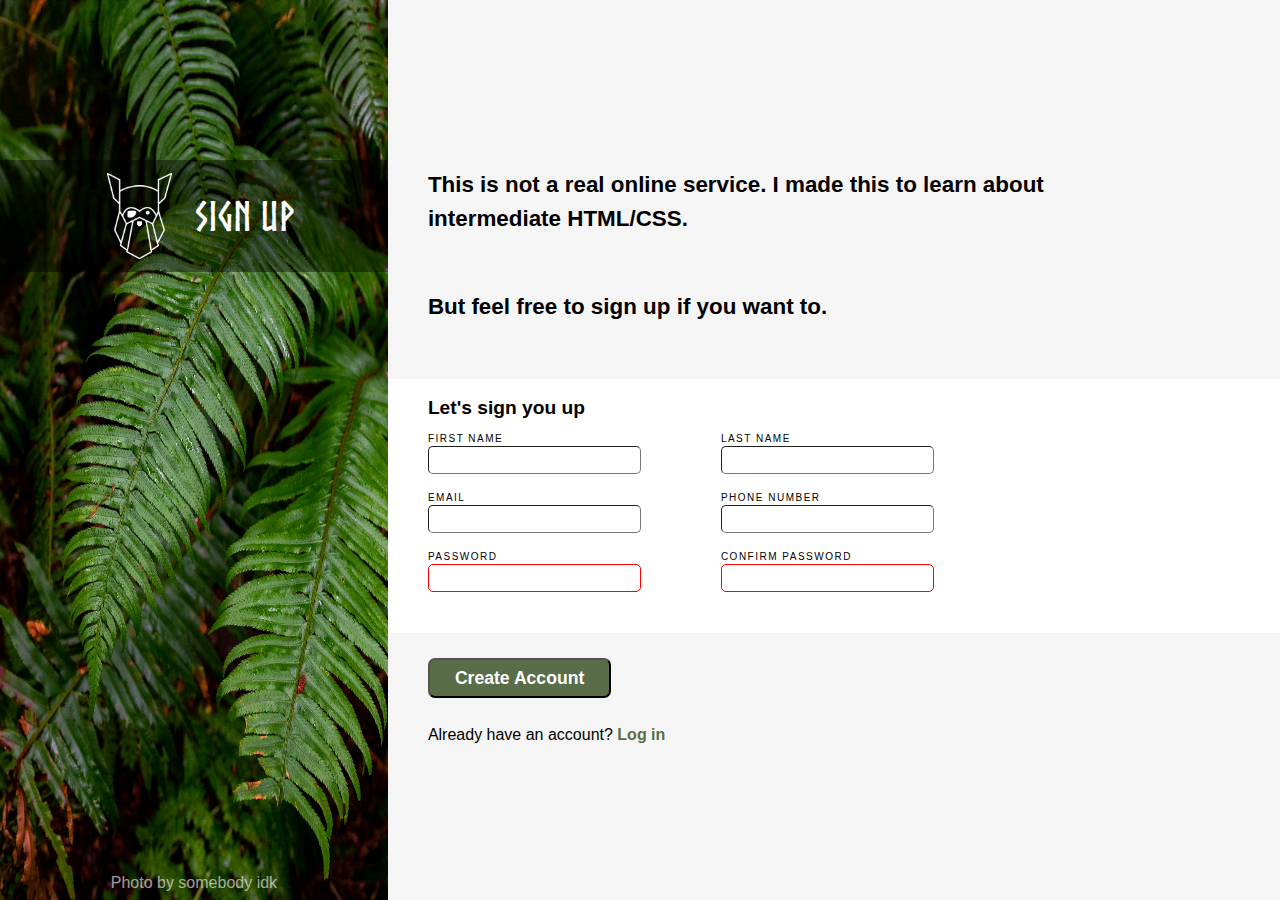
<file: index.html>
<!DOCTYPE html>
<html lang="en">
<head>
    <meta charset="UTF-8">
    <meta name="viewport" content="width=device-width, initial-scale=1.0">
    <title>Document</title>
    <link rel="stylesheet" href="styles.css">
<body>
    <div class="left-box">
        <div class="logo-container">
            <img class="logo-image" src="templates/odin-lined.png" alt="Mail logo">
            <div class="logo-text"><span>Sign up</span></div>
        </div>
        <div class="img-author">
            Photo by somebody idk
        </div>
    </div>

    <div class="right-box">
        <header>
            <p>This is not a real online service. I made this to learn about intermediate HTML/CSS.</p>
            <p>But feel free to sign up if you want to.</p>
        </header>
        <form action="">
            <label>Let's sign you up</label>
            <div class="input-row">
                <div>
                    <label for="first-name">FIRST NAME</label>
                    <input type="text" name="first-name" id="first-name">
                </div>
                <div>
                    <label for="last-name">LAST NAME</label>
                    <input type="text" name="last-name" id="last-name">
                </div>
            </div>
            <div class="input-row">
                <div>
                    <label for="email">EMAIL</label>
                    <input type="email" name="email" id="email">
                </div>
                <div>
                    <label for="phone-number">PHONE NUMBER</label>
                    <input type="number" name="phone-number" id="phone-number">
                </div>
            </div>
            <div class="input-row">
                <div>
                    <label for="password">PASSWORD</label>
                    <input type="password" name="password" id="password" required>
                </div>
                <div>
                    <label for="confirm-password">CONFIRM PASSWORD</label>
                    <input type="password" name="confirm-password" id="confirm-password" required>
                </div>
            </div>
        </form>
        <footer>
            <button>Create Account</button>
            <div class="footer-text">Already have an account? <span>Log in</span></div>
        </footer>
    </div>
</body>
</html>
</file>
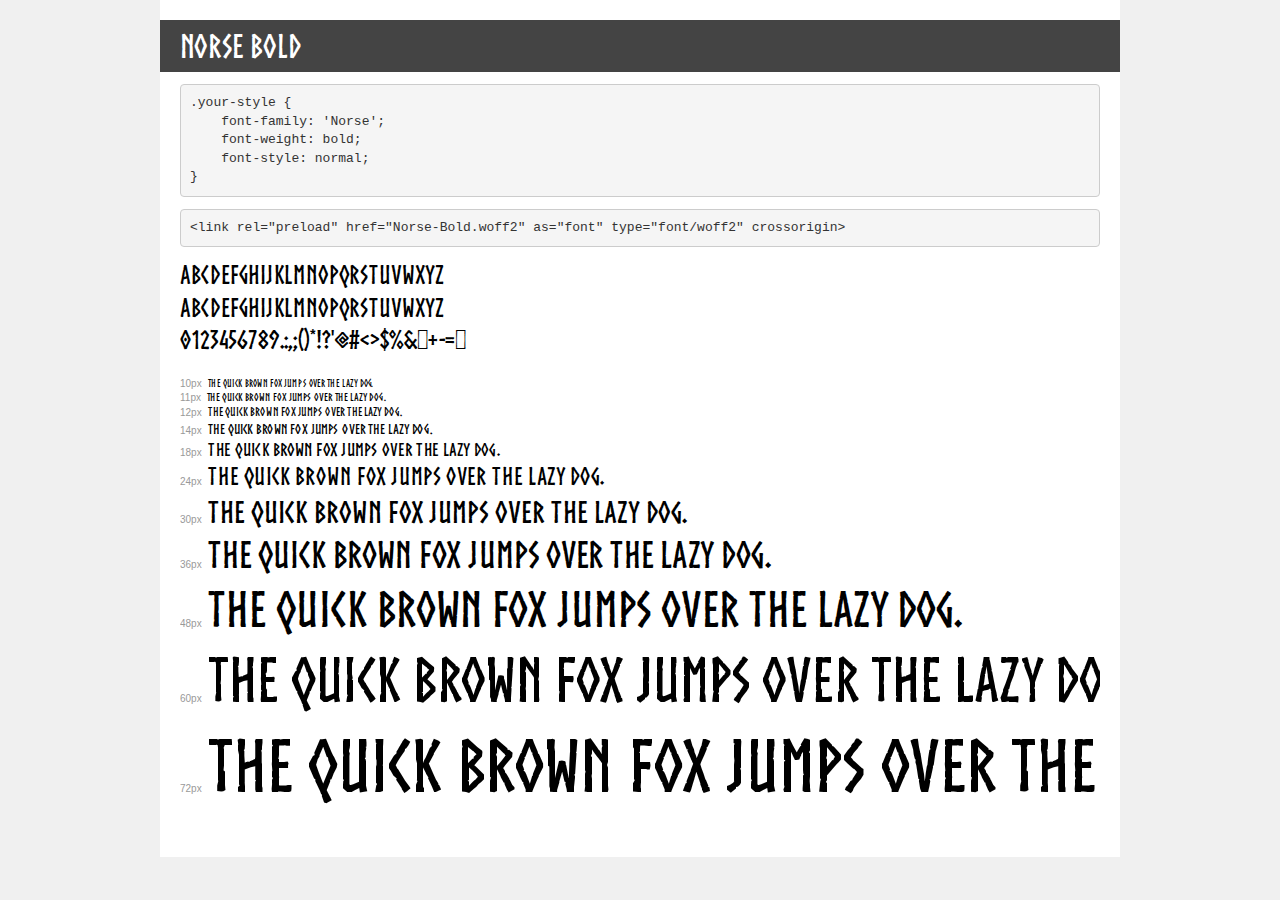
<file: fonts/transfonter.org-20250528-103659/demo.html>
<!DOCTYPE html>
<html lang="en">
<head>
    <meta charset="utf-8">
    <meta http-equiv="X-UA-Compatible" content="IE=edge">
    <meta name="viewport" content="width=device-width, initial-scale=1">
    <meta name="robots" content="noindex, noarchive">
    <meta name="format-detection" content="telephone=no">
    <title>Transfonter demo</title>
    <link href="stylesheet.css" rel="stylesheet">
    <style>
        /*
        http://meyerweb.com/eric/tools/css/reset/
        v2.0 | 20110126
        License: none (public domain)
        */
        html, body, div, span, applet, object, iframe,
        h1, h2, h3, h4, h5, h6, p, blockquote, pre,
        a, abbr, acronym, address, big, cite, code,
        del, dfn, em, img, ins, kbd, q, s, samp,
        small, strike, strong, sub, sup, tt, var,
        b, u, i, center,
        dl, dt, dd, ol, ul, li,
        fieldset, form, label, legend,
        table, caption, tbody, tfoot, thead, tr, th, td,
        article, aside, canvas, details, embed,
        figure, figcaption, footer, header, hgroup,
        menu, nav, output, ruby, section, summary,
        time, mark, audio, video {
            margin: 0;
            padding: 0;
            border: 0;
            font-size: 100%;
            font: inherit;
            vertical-align: baseline;
        }
        /* HTML5 display-role reset for older browsers */
        article, aside, details, figcaption, figure,
        footer, header, hgroup, menu, nav, section {
            display: block;
        }
        body {
            line-height: 1;
        }
        ol, ul {
            list-style: none;
        }
        blockquote, q {
            quotes: none;
        }
        blockquote:before, blockquote:after,
        q:before, q:after {
            content: '';
            content: none;
        }
        table {
            border-collapse: collapse;
            border-spacing: 0;
        }
        /* demo styles */
        body {
            background: #f0f0f0;
            color: #000;
        }
        .page {
            background: #fff;
            width: 920px;
            margin: 0 auto;
            padding: 20px 20px 0 20px;
            overflow: hidden;
        }
        .font-container {
            overflow-x: auto;
            overflow-y: hidden;
            margin-bottom: 40px;
            line-height: 1.3;
            white-space: nowrap;
            padding-bottom: 5px;
        }
        h1 {
            position: relative;
            background: #444;
            font-size: 32px;
            color: #fff;
            padding: 10px 20px;
            margin: 0 -20px 12px -20px;
        }
        .letters {
            font-size: 25px;
            margin-bottom: 20px;
        }
        .s10:before {
            content: '10px';
        }
        .s11:before {
            content: '11px';
        }
        .s12:before {
            content: '12px';
        }
        .s14:before {
            content: '14px';
        }
        .s18:before {
            content: '18px';
        }
        .s24:before {
            content: '24px';
        }
        .s30:before {
            content: '30px';
        }
        .s36:before {
            content: '36px';
        }
        .s48:before {
            content: '48px';
        }
        .s60:before {
            content: '60px';
        }
        .s72:before {
            content: '72px';
        }
        .s10:before, .s11:before, .s12:before, .s14:before,
        .s18:before, .s24:before, .s30:before, .s36:before,
        .s48:before, .s60:before, .s72:before {
            font-family: Arial, sans-serif;
            font-size: 10px;
            font-weight: normal;
            font-style: normal;
            color: #999;
            padding-right: 6px;
        }
        pre {
            display: block;
            padding: 9px;
            margin: 0 0 12px;
            font-family: Monaco, Menlo, Consolas, "Courier New", monospace;
            font-size: 13px;
            line-height: 1.428571429;
            color: #333;
            font-weight: normal;
            font-style: normal;
            background-color: #f5f5f5;
            border: 1px solid #ccc;
            overflow-x: auto;
            border-radius: 4px;
        }
        /* responsive */
        @media (max-width: 959px) {
            .page {
                width: auto;
                margin: 0;
            }
        }
    </style>
</head>
<body>
<div class="page">
    <div class="demo">
        <h1 style="font-family: 'Norse'; font-weight: bold; font-style: normal;">Norse Bold</h1>
        <pre title="Usage">.your-style {
    font-family: 'Norse';
    font-weight: bold;
    font-style: normal;
}</pre>
        <pre title="Preload (optional)">
&lt;link rel=&quot;preload&quot; href=&quot;Norse-Bold.woff2&quot; as=&quot;font&quot; type=&quot;font/woff2&quot; crossorigin&gt;</pre>
        <div class="font-container" style="font-family: 'Norse'; font-weight: bold; font-style: normal;">
            <p class="letters">
                abcdefghijklmnopqrstuvwxyz<br>
ABCDEFGHIJKLMNOPQRSTUVWXYZ<br>
                0123456789.:,;()*!?'@#&lt;&gt;$%&^+-=~
            </p>
            <p class="s10" style="font-size: 10px;">The quick brown fox jumps over the lazy dog.</p>
            <p class="s11" style="font-size: 11px;">The quick brown fox jumps over the lazy dog.</p>
            <p class="s12" style="font-size: 12px;">The quick brown fox jumps over the lazy dog.</p>
            <p class="s14" style="font-size: 14px;">The quick brown fox jumps over the lazy dog.</p>
            <p class="s18" style="font-size: 18px;">The quick brown fox jumps over the lazy dog.</p>
            <p class="s24" style="font-size: 24px;">The quick brown fox jumps over the lazy dog.</p>
            <p class="s30" style="font-size: 30px;">The quick brown fox jumps over the lazy dog.</p>
            <p class="s36" style="font-size: 36px;">The quick brown fox jumps over the lazy dog.</p>
            <p class="s48" style="font-size: 48px;">The quick brown fox jumps over the lazy dog.</p>
            <p class="s60" style="font-size: 60px;">The quick brown fox jumps over the lazy dog.</p>
            <p class="s72" style="font-size: 72px;">The quick brown fox jumps over the lazy dog.</p>
        </div>
    </div>

</div>
</body>
</html>
</file>
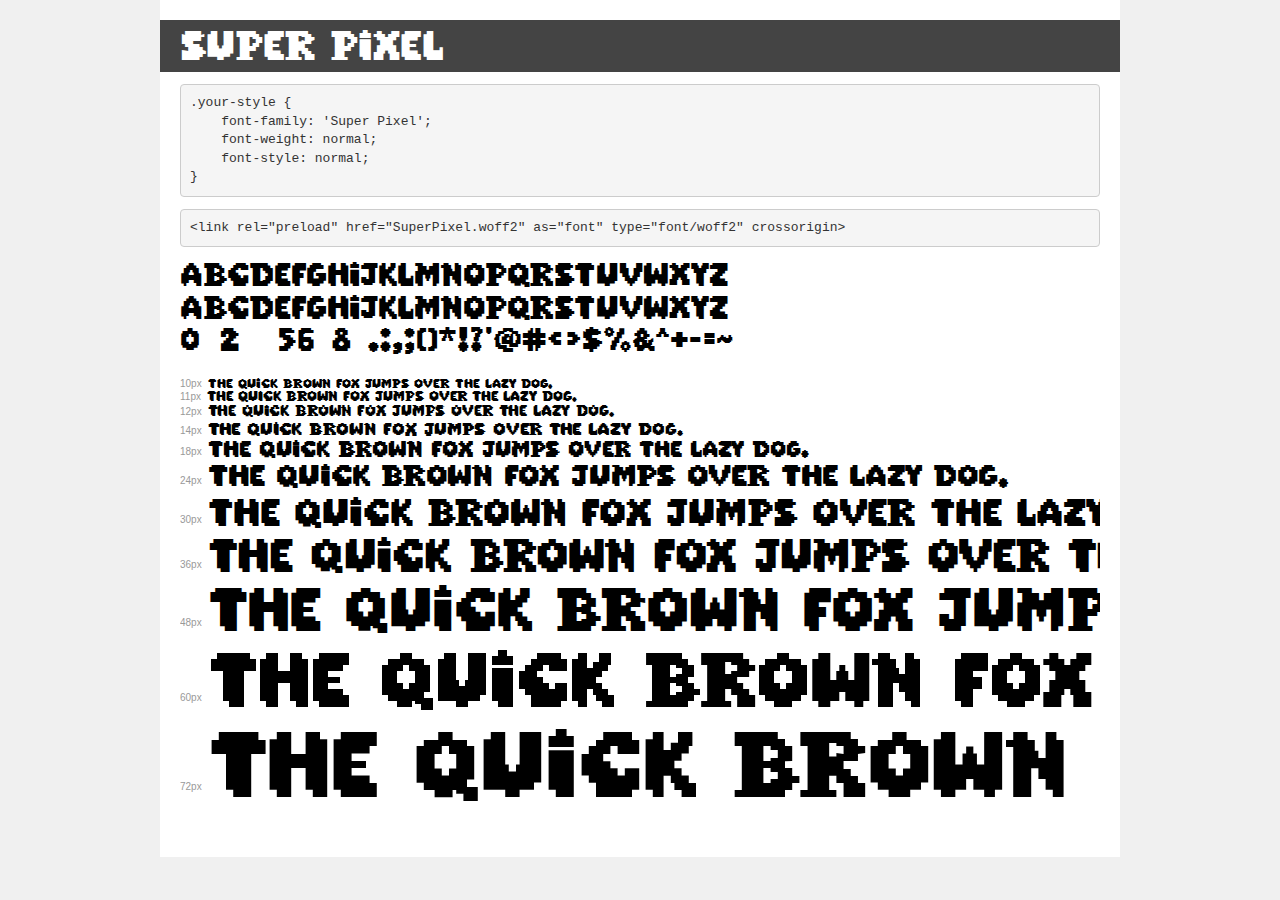
<file: fonts/super-pixel-font/transfonter.org-20250528-093032/demo.html>
<!DOCTYPE html>
<html lang="en">
<head>
    <meta charset="utf-8">
    <meta http-equiv="X-UA-Compatible" content="IE=edge">
    <meta name="viewport" content="width=device-width, initial-scale=1">
    <meta name="robots" content="noindex, noarchive">
    <meta name="format-detection" content="telephone=no">
    <title>Transfonter demo</title>
    <link href="stylesheet.css" rel="stylesheet">
    <style>
        /*
        http://meyerweb.com/eric/tools/css/reset/
        v2.0 | 20110126
        License: none (public domain)
        */
        html, body, div, span, applet, object, iframe,
        h1, h2, h3, h4, h5, h6, p, blockquote, pre,
        a, abbr, acronym, address, big, cite, code,
        del, dfn, em, img, ins, kbd, q, s, samp,
        small, strike, strong, sub, sup, tt, var,
        b, u, i, center,
        dl, dt, dd, ol, ul, li,
        fieldset, form, label, legend,
        table, caption, tbody, tfoot, thead, tr, th, td,
        article, aside, canvas, details, embed,
        figure, figcaption, footer, header, hgroup,
        menu, nav, output, ruby, section, summary,
        time, mark, audio, video {
            margin: 0;
            padding: 0;
            border: 0;
            font-size: 100%;
            font: inherit;
            vertical-align: baseline;
        }
        /* HTML5 display-role reset for older browsers */
        article, aside, details, figcaption, figure,
        footer, header, hgroup, menu, nav, section {
            display: block;
        }
        body {
            line-height: 1;
        }
        ol, ul {
            list-style: none;
        }
        blockquote, q {
            quotes: none;
        }
        blockquote:before, blockquote:after,
        q:before, q:after {
            content: '';
            content: none;
        }
        table {
            border-collapse: collapse;
            border-spacing: 0;
        }
        /* demo styles */
        body {
            background: #f0f0f0;
            color: #000;
        }
        .page {
            background: #fff;
            width: 920px;
            margin: 0 auto;
            padding: 20px 20px 0 20px;
            overflow: hidden;
        }
        .font-container {
            overflow-x: auto;
            overflow-y: hidden;
            margin-bottom: 40px;
            line-height: 1.3;
            white-space: nowrap;
            padding-bottom: 5px;
        }
        h1 {
            position: relative;
            background: #444;
            font-size: 32px;
            color: #fff;
            padding: 10px 20px;
            margin: 0 -20px 12px -20px;
        }
        .letters {
            font-size: 25px;
            margin-bottom: 20px;
        }
        .s10:before {
            content: '10px';
        }
        .s11:before {
            content: '11px';
        }
        .s12:before {
            content: '12px';
        }
        .s14:before {
            content: '14px';
        }
        .s18:before {
            content: '18px';
        }
        .s24:before {
            content: '24px';
        }
        .s30:before {
            content: '30px';
        }
        .s36:before {
            content: '36px';
        }
        .s48:before {
            content: '48px';
        }
        .s60:before {
            content: '60px';
        }
        .s72:before {
            content: '72px';
        }
        .s10:before, .s11:before, .s12:before, .s14:before,
        .s18:before, .s24:before, .s30:before, .s36:before,
        .s48:before, .s60:before, .s72:before {
            font-family: Arial, sans-serif;
            font-size: 10px;
            font-weight: normal;
            font-style: normal;
            color: #999;
            padding-right: 6px;
        }
        pre {
            display: block;
            padding: 9px;
            margin: 0 0 12px;
            font-family: Monaco, Menlo, Consolas, "Courier New", monospace;
            font-size: 13px;
            line-height: 1.428571429;
            color: #333;
            font-weight: normal;
            font-style: normal;
            background-color: #f5f5f5;
            border: 1px solid #ccc;
            overflow-x: auto;
            border-radius: 4px;
        }
        /* responsive */
        @media (max-width: 959px) {
            .page {
                width: auto;
                margin: 0;
            }
        }
    </style>
</head>
<body>
<div class="page">
    <div class="demo">
        <h1 style="font-family: 'Super Pixel'; font-weight: normal; font-style: normal;">Super Pixel</h1>
        <pre title="Usage">.your-style {
    font-family: 'Super Pixel';
    font-weight: normal;
    font-style: normal;
}</pre>
        <pre title="Preload (optional)">
&lt;link rel=&quot;preload&quot; href=&quot;SuperPixel.woff2&quot; as=&quot;font&quot; type=&quot;font/woff2&quot; crossorigin&gt;</pre>
        <div class="font-container" style="font-family: 'Super Pixel'; font-weight: normal; font-style: normal;">
            <p class="letters">
                abcdefghijklmnopqrstuvwxyz<br>
ABCDEFGHIJKLMNOPQRSTUVWXYZ<br>
                0123456789.:,;()*!?'@#&lt;&gt;$%&^+-=~
            </p>
            <p class="s10" style="font-size: 10px;">The quick brown fox jumps over the lazy dog.</p>
            <p class="s11" style="font-size: 11px;">The quick brown fox jumps over the lazy dog.</p>
            <p class="s12" style="font-size: 12px;">The quick brown fox jumps over the lazy dog.</p>
            <p class="s14" style="font-size: 14px;">The quick brown fox jumps over the lazy dog.</p>
            <p class="s18" style="font-size: 18px;">The quick brown fox jumps over the lazy dog.</p>
            <p class="s24" style="font-size: 24px;">The quick brown fox jumps over the lazy dog.</p>
            <p class="s30" style="font-size: 30px;">The quick brown fox jumps over the lazy dog.</p>
            <p class="s36" style="font-size: 36px;">The quick brown fox jumps over the lazy dog.</p>
            <p class="s48" style="font-size: 48px;">The quick brown fox jumps over the lazy dog.</p>
            <p class="s60" style="font-size: 60px;">The quick brown fox jumps over the lazy dog.</p>
            <p class="s72" style="font-size: 72px;">The quick brown fox jumps over the lazy dog.</p>
        </div>
    </div>

</div>
</body>
</html>
</file>
<file: styles.css>
@font-face {
    font-family: 'Norse';
    src: url('fonts/transfonter.org-20250528-103659/Norse-Bold.woff2') format('woff2'),
        url('fonts/transfonter.org-20250528-103659/Norse-Bold.woff') format('woff');
    font-weight: bold;
    font-style: normal;
    font-display: swap;
}


/* 1. Use a more-intuitive box-sizing model */
*, *::before, *::after {
  box-sizing: border-box;
}

/* 2. Remove default margin */
* {
  margin: 0;
}

/* 3. Enable keyword animations */
@media (prefers-reduced-motion: no-preference) {
  html {
    interpolate-size: allow-keywords;
  }
}

body {
  /* 4. Add accessible line-height */
  line-height: 1.5;
  /* 5. Improve text rendering */
  -webkit-font-smoothing: antialiased;
  width: 100vw;
  height: 100vh;
}

/* 6. Improve media defaults */
img, picture, video, canvas, svg {
  display: block;
  max-width: 100%;
}

/* 7. Inherit fonts for form controls */
input, button, textarea, select {
  font: inherit;
}

/* 8. Avoid text overflows */
p, h1, h2, h3, h4, h5, h6 {
  overflow-wrap: break-word;
}

/* 9. Improve line wrapping */
p {
  text-wrap: pretty;
}
h1, h2, h3, h4, h5, h6 {
  text-wrap: balance;
}

/*
  10. Create a root stacking context
*/
#root, #__next {
  isolation: isolate;
}


/* Left box */
body {
    display: flex;
}

.left-box {
    flex: 1;
    position: relative;
    background: url(templates/halie-west-25xggax4bSA-unsplash.jpg);
    background-size: 100% 100%;
}   

.right-box {
    flex: 2.3;
}

.logo-container {
    display: flex;
    gap: 10px;
    justify-content: center;
    margin-top: 10em;
    height: 7em;
    background: rgb(0, 0, 0, 0.4)
}

.img-author {
    position: absolute;
    width: 100%;
    bottom: 5px;
    text-align: center;
    color: white;
    font-family: Arial, Helvetica, sans-serif;
    opacity: 0.6;
}

.logo-text {
    height: 100%;
    display: flex;
    align-items: center;
    color: white;
    font-family: 'Norse';
    font-size: 2.5em;
}

.logo-image {
    padding: 13px;
}

/* Right box */
.right-box {
    display: flex;
    flex-direction: column;
} 

header, footer{
    flex: 2;
    background-color: whitesmoke;
}

form {
    flex: 1.9;
    display: flex;
    flex-direction: column;
    gap: 0.5em;
    margin-left: 40px;
    font-family: Arial, Helvetica, sans-serif;
}

p {
    margin-top: 7.5em;
    margin-left: 40px;
    font-size: 1.4rem;
    font-weight: bold;
    font-family: Arial, Helvetica, sans-serif;
    margin-bottom: 55px;
}

p + p {
    margin-top: 1em;
    margin-bottom: 55px;
}

form > label {
    padding-top: 15px;
    display: flex;
    font-size: 1.2rem;
    font-weight: bold;
    font-family: Arial, Helvetica, sans-serif;
}

.input-row {
    display: flex;
    gap: 5em;

}

.input-row > div {
    display: flex;
    flex-direction: column;
}

.input-row > div + div {
    margin-bottom: 8px;
}

div > label {
    font-size: 10px;
    letter-spacing: 1.5px
}

input {
    border-radius: 5px;
    border-width: 1px;
}

input:focus {
    border: 1.5px blue solid;
    outline: none;
    box-shadow: 2px 2px gray;
}

input:invalid {
    border: 1.5px red solid;
}

footer {
    font-family: Arial, Helvetica, sans-serif;
}

button, .footer-text {
    margin-left: 40px;
    margin-top: 25px;
}

button {
    background-color: #596D48;
    color: white;
    border-radius: 7px;
    padding-left: 25px;
    padding-right: 25px;
    padding-top: 5px;
    padding-bottom: 5px;
    font-weight: bold;
    font-size: 1.1rem;
}

footer span {
    color: #596D48;
    font-weight: bold;
}
</file>
<file: fonts/transfonter.org-20250528-103659/stylesheet.css>
@font-face {
    font-family: 'Norse';
    src: url('Norse-Bold.woff2') format('woff2'),
        url('Norse-Bold.woff') format('woff');
    font-weight: bold;
    font-style: normal;
    font-display: swap;
}
</file>
<file: fonts/super-pixel-font/transfonter.org-20250528-093032/stylesheet.css>
@font-face {
    font-family: 'Super Pixel';
    src: url('SuperPixel.woff2') format('woff2'),
        url('SuperPixel.woff') format('woff');
    font-weight: normal;
    font-style: normal;
    font-display: swap;
}
</file>
